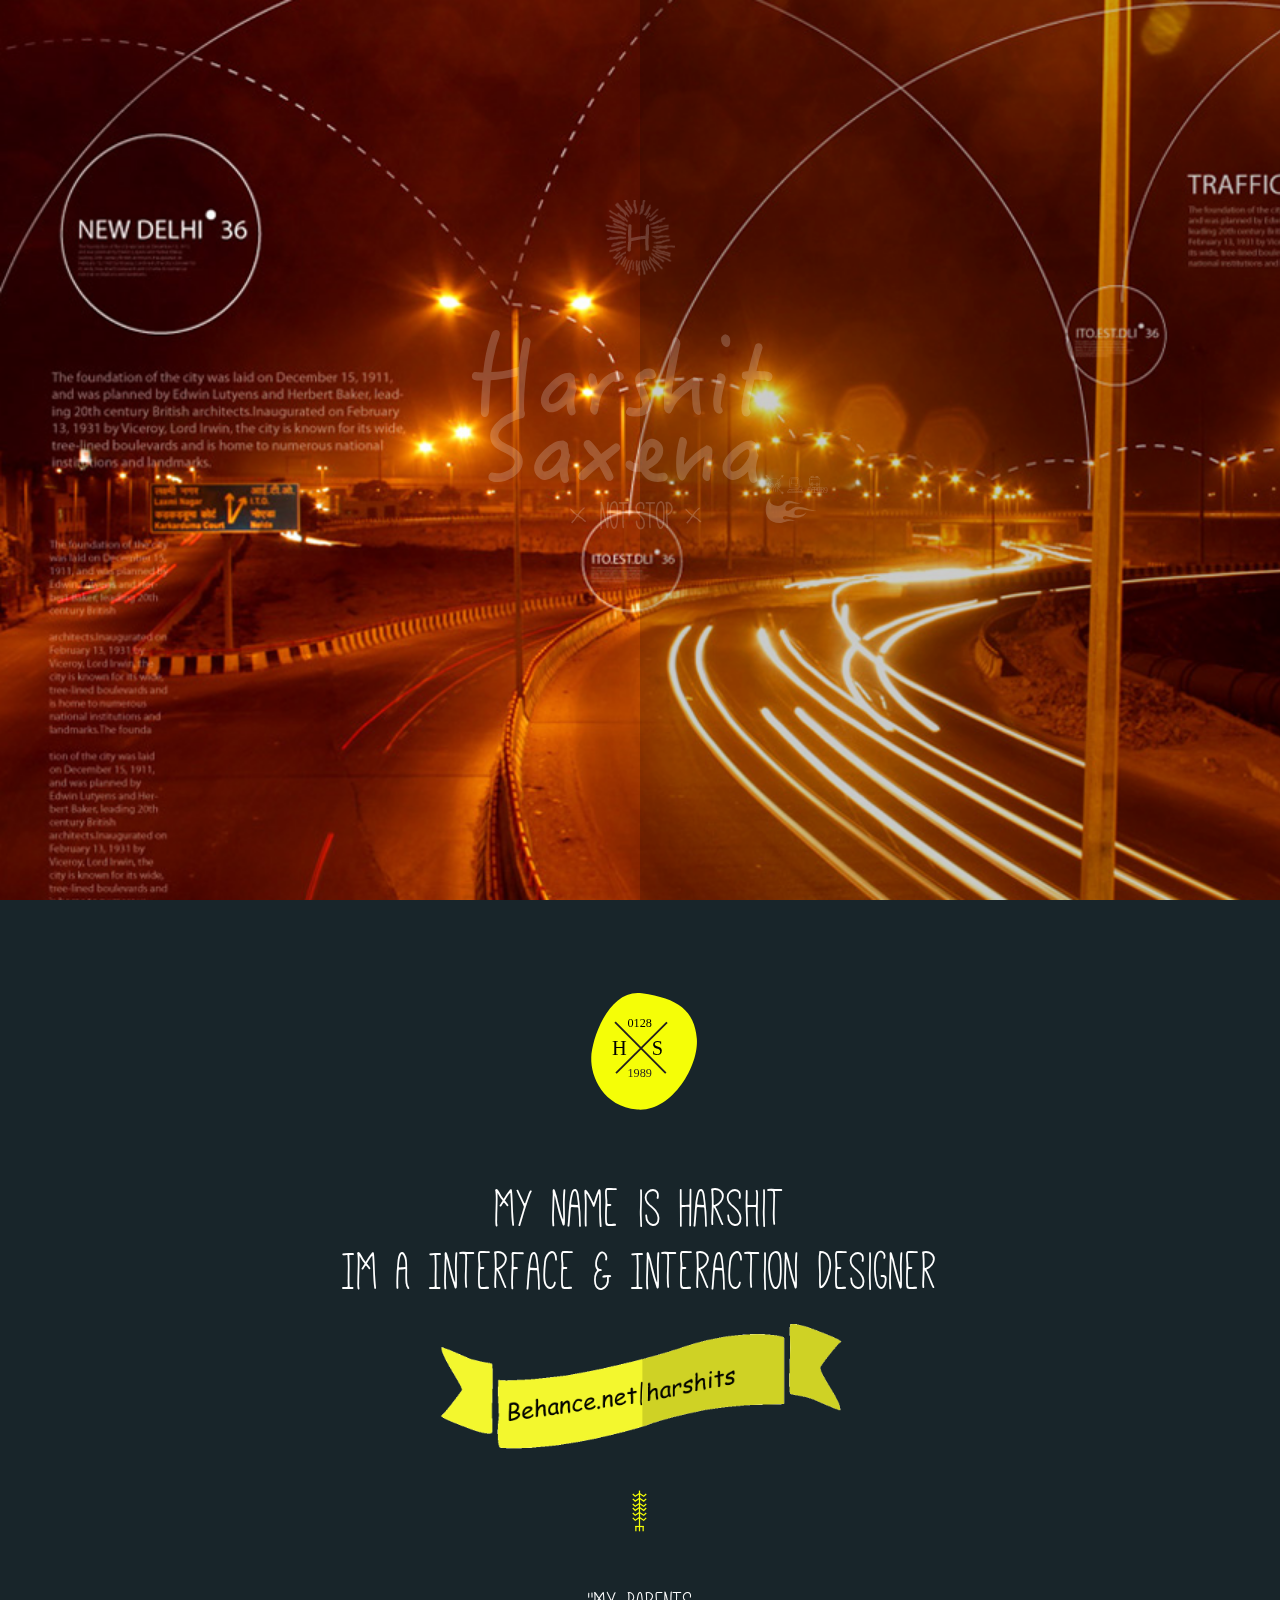
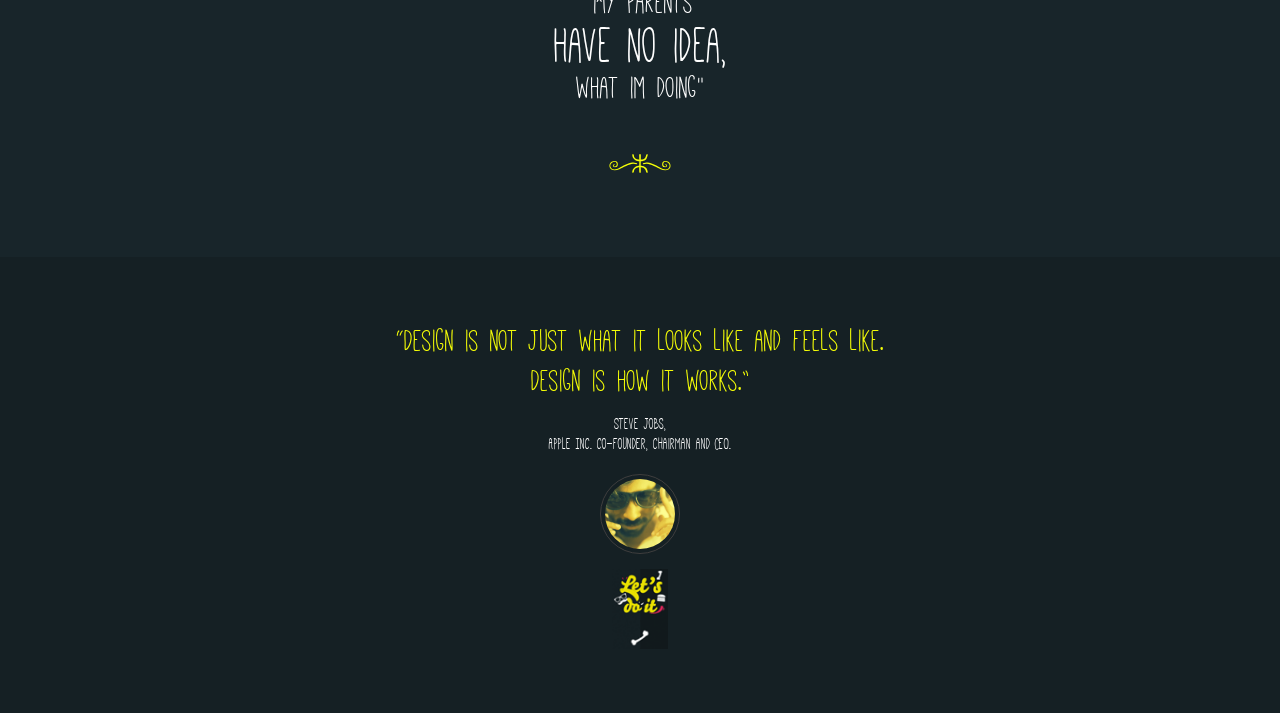
<file: index.html>
<html lang="en">
<!--
	   > made in creative by       
	              _        _
               | |      | |
	             | |      | |
               | |_ _ _ | | 
               |  _ _ _   |
               | |      | |
               | |      | |
               |_|      |_|

       > http://www.harshitsaxena.in
	
	-->
<head>
<meta http-equiv="Content-Type" content="text/html; charset=utf-8" />
<meta name="viewport" content="initial-scale=1, maximum-scale=1">
<title>Harshit Saxena - Information and Interaction Designer</title>
<meta name="description" content="Hi My name Harshit,I'm a UI/UX & Graphic Designer Based in New Delhi, India. ">
<meta name="keywords" content="Made in creative, Web Design, Graphic Design, Drawing, Illustrator, UI Design, Concept Art, Cartoons, Responsive, HTML, HTML5, CSS, CSS3, Responsive Design, Freelance, App, iPhone, Harshit Saxena.">
<meta property="og:title" content="Harshit Saxena - The design guy">
<meta property="og:site_name" content="Harshit Saxena - Information and Interaction Designer">
<meta property="og:type" content="website">
<meta property="og:url" content="http://harshitsaxena.in">
<meta property="og:description" content="Hi My name Harshit,I'm a UI/UX & Graphic Designer Based in New Delhi, India.">
<meta property="og:image" content="http://harshitsaxena.in/images/screen.png">
<link rel="shortcut icon" type="image/x-icon" href="images/favicon.ico">

<link rel="stylesheet" href="css/main.css" type="text/css" media="screen">
<!--Adobe Edge Runtime-->
	<script type="text/javascript" src="js/jquery-1.8.2.js"></script>
    <script src="js/jquery.easing.1.3.js"></script>
	<script src="js/jquery.scrollTo.js"></script>
    <script src="js/waypoints.min.js"></script>
    <script src="js/navbar.js"></script>
<!--Adobe Edge Runtime End-->



</head>

<body>
<div id="flat">
<div class="shadow"></div>
</div>
<a href="#page2" class="cursor">
<section id="better">

    <div class="wrapper" style="opacity:0;">
        <div class="moving">
        <div class="animate"></div>
        <div class="notstop center"><img src="images/better.svg" alt=""/>
        </div>
        </div>
    </div>

</section>
</a>
<section id="page2" class="main">
    <div class="wrapper">
    	<div class="logo center"><img src="images/logo.svg" alt="Proud to be chleh"/></div>
        <h1>My name is Harshit<br/>IM A Interface & Interaction Designer</h1>
        <div class="soon center"><a href="https://www.behance.net/harshits" target="_blank"><img src="images/soon.png" alt="Behance"/></a></div>
        <div class="tatoo center"><img src="images/tatoo.svg" alt="tatoo amazigh"/></div>
         <h2><span>"My parents</span><br/>have no idea,<br/><span>what im doing"</span></h2>
         <div class="z center"><img src="images/z.svg" alt="z amazigh"/></div>
    </div>

</section>
<section id="legend">
    <div class="wrapper">
    <h3>“Design is not just what it looks like and feels like.<br/>Design is how it works.”</h3>
    <h4>Steve Jobs,<br/>Apple Inc. co-founder, chairman and CEO.</h4>
    <div class="me center"><a href="https://twitter.com/hdx28"  target="_blank"><img src="images/me.jpg" alt="harshit saxena"/></a></div>
    <div class="lets center"><a href="#page2" class="cursor-top"><img src="images/letsdoit.gif" alt="Lets Do it"/></a></div>
    </div>

</section>












<script type="text/javascript">
$(window).load(function(){
$('.wrapper').animate({opacity:1},7000);
$('.moving').animate({ marginTop: "10%"}, 500 );

});




</script>
</body>
</html>

<!-- Localized -->
</file>
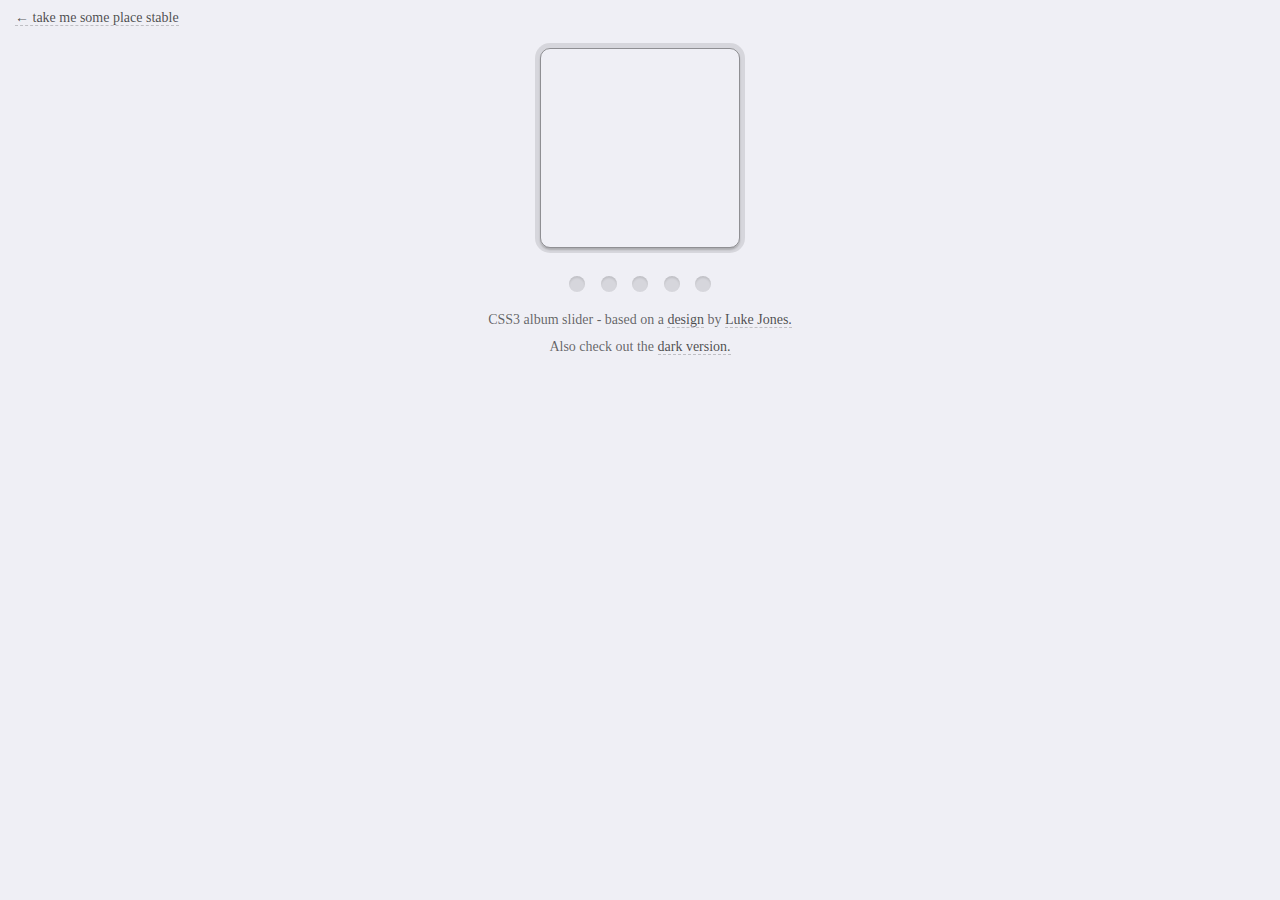
<file: labs/albums/index.html>
<!DOCTYPE html>
<html lang="en">
<head>
<meta http-equiv="Content-Type" content="text/html; charset=utf-8" >
<title>Album slider - designed by Luke Jones</title>
<link rel="stylesheet" href="style.css">
</head>
<body>
	<div style="position:absolute;top:10px;left:15px;"><a style="text-decoration:none;" href="http://harshitsaxena.in/labs/index.html">&larr; take me some place stable</a></div>
<div class="container">
<div class="albums">
<img id="album-1" src="images/sigur.jpg" width="200px" height="200px" data-title="Inni" data-artist="Sigur Ros">
<img id="album-2" src="images/bombay.jpg" width="200px" height="200px" data-title="A Different Kind of Fix" data-artist="Bombay Bicycle Club">
<img id="album-3" src="images/arcade.jpeg" width="200px" height="200px" data-title="The Suburbs" data-artist="Arcade Fire">
<img id="album-4" src="images/villagers.jpg" width="200px" height="200px" data-title="Becoming a Jackal" data-artist="Villagers">
<img id="album-5" src="images/radiohead.jpg" width="200px" height="200px" data-title="King of Limbs" data-artist="Radiohead">
<a class="nav" href="#album-1" title="Inni by Sigur Ros">Inni by Sigur Ros</a>
<a class="nav" href="#album-2" title="A Different Kind of Fix by Bombay Bicycle Club">A Different Kind of Fix by Bombay Bicycle Club</a>
<a class="nav" href="#album-3" title="The Suburbs by Arcade Fire">The Suburbs by Arcade Fire</a>
<a class="nav" href="#album-4" title="Becoming a Jackal by Villagers">Becoming a Jackal by Villagers</a>
<a class="nav" href="#album-5" title="King of Limbs by Radiohead">King of Limbs by Radiohead</a>
</div>
<p>CSS3 album slider - based on a <a href="http://dribbble.com/shots/328617-Carousel-arrows">design</a> by <a href="http://lukejones.me">Luke Jones.</a></p>
<p>Also check out the <a href="dark.html#album-1">dark version.</a></p>
</div>
</body>
</html>
<!-- Localized -->
</file>
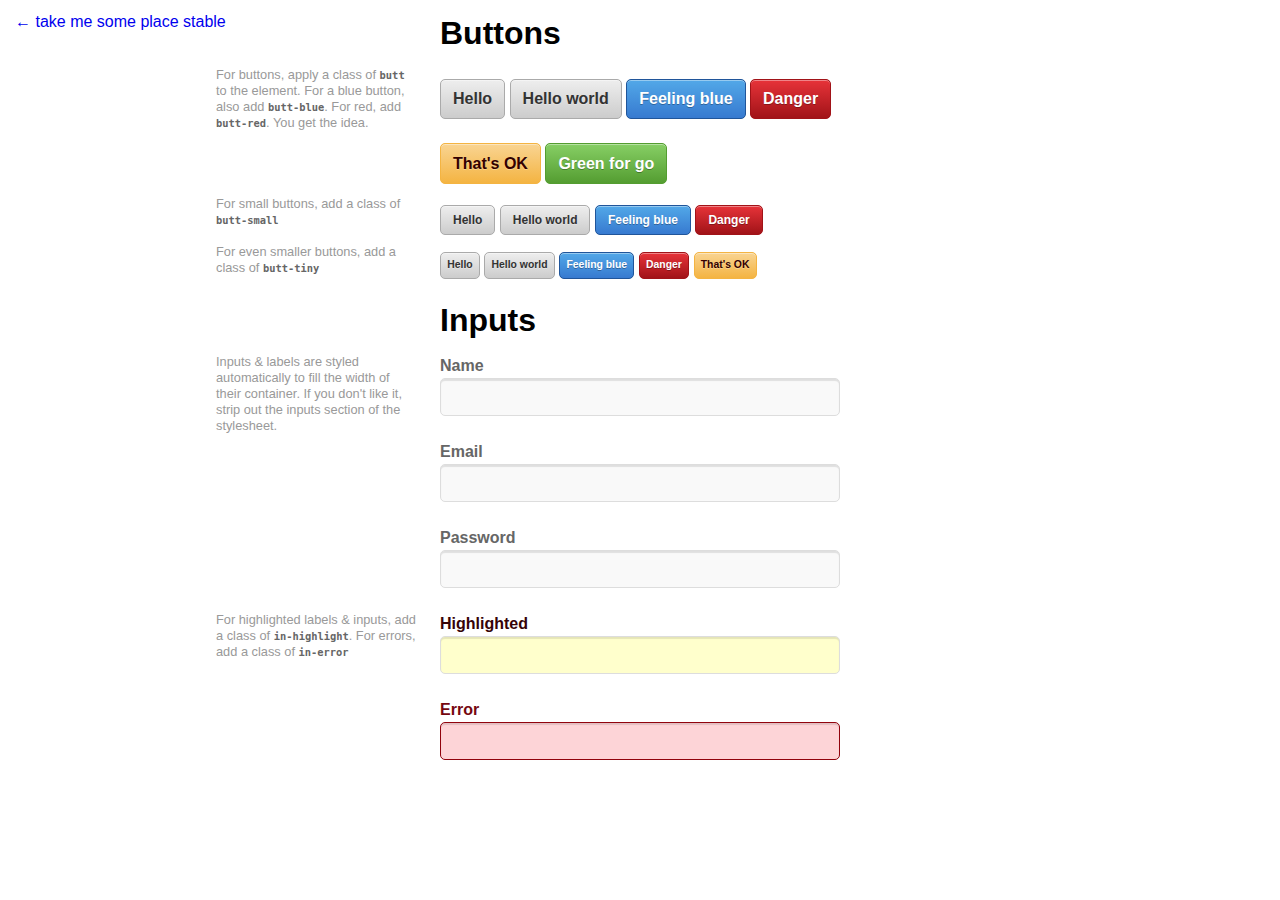
<file: labs/buttons/index.html>
<!doctype html>
<html>
<head>
<meta http-equiv="Content-Type" content="text/html; charset=utf-8" >
<title>Buttons</title>
<link rel="stylesheet" href="OOC.css"/>
<style>::selection{background:#333;color:#fff;}::moz-selection{background:#333;color:#fff;}html,body{font-family:Helvetica Neue,Helvetica,Arial,sans-serif;font-size:100%;line-height:1.5em;-webkit-font-smoothing:antialiased;text-rendering:optimizeLegibility;}.container{width:400px;margin:0 auto;position:relative;}.info{position:absolute;width:200px;left:-224px;font-size:.8em;line-height:1.25em;color:#999;}code{font-weight:700;color:#666;}</style>
</head>
<body>
	<div style="position:absolute;top:10px;left:15px;"><a style="text-decoration:none;" href="http://harshitsaxena.in/labs/index.html">&larr; take me some place stable</a></div>
<div class="container">
<h1>Buttons</h1>
<aside class="info">
For buttons, apply a class of <code>butt</code> to the element. For a blue button, also add <code>butt-blue</code>. For red, add <code>butt-red</code>. You get the idea.
</aside>
<a href="#" class="butt">Hello</a>
<a href="#" class="butt">Hello world</a>
<a href="#" class="butt butt-blue">Feeling blue</a>
<a href="#" class="butt butt-red">Danger</a>
<a href="#" class="butt butt-yellow">That's OK</a>
<a href="#" class="butt butt-green">Green for go</a>
<br/>
<aside class="info">
For small buttons, add a class of <code>butt-small</code>
</aside>
<a href="#" class="butt butt-small">Hello</a>
<a href="#" class="butt butt-small">Hello world</a>
<a href="#" class="butt butt-blue butt-small">Feeling blue</a>
<a href="#" class="butt butt-red butt-small">Danger</a>
<br/>
<aside class="info">
For even smaller buttons, add a class of <code>butt-tiny</code>
</aside>
<a href="#" class="butt butt-tiny">Hello</a>
<a href="#" class="butt butt-tiny">Hello world</a>
<a href="#" class="butt butt-blue butt-tiny">Feeling blue</a>
<a href="#" class="butt butt-red butt-tiny">Danger</a>
<a href="#" class="butt butt-yellow butt-tiny">That's OK</a>
<br/>
<h1>Inputs</h1>
<aside class="info">
Inputs & labels are styled automatically to fill the width of their container. If you don't like it, strip out the inputs section of the stylesheet.
</aside>
<label>Name</label>
<input type="text">
<label>Email</label>
<input type="email">
<label>Password</label>
<input type="password">
<aside class="info">
For highlighted labels & inputs, add a class of <code>in-highlight</code>. For errors, add a class of <code>in-error</code>
</aside>
<label class="in-highlight">Highlighted</label>
<input type="text" class="in-highlight">
<label class="in-error">Error</label>
<input type="text" class="in-error">
</div>
</body>
</html>
<!-- Localized -->
</file>
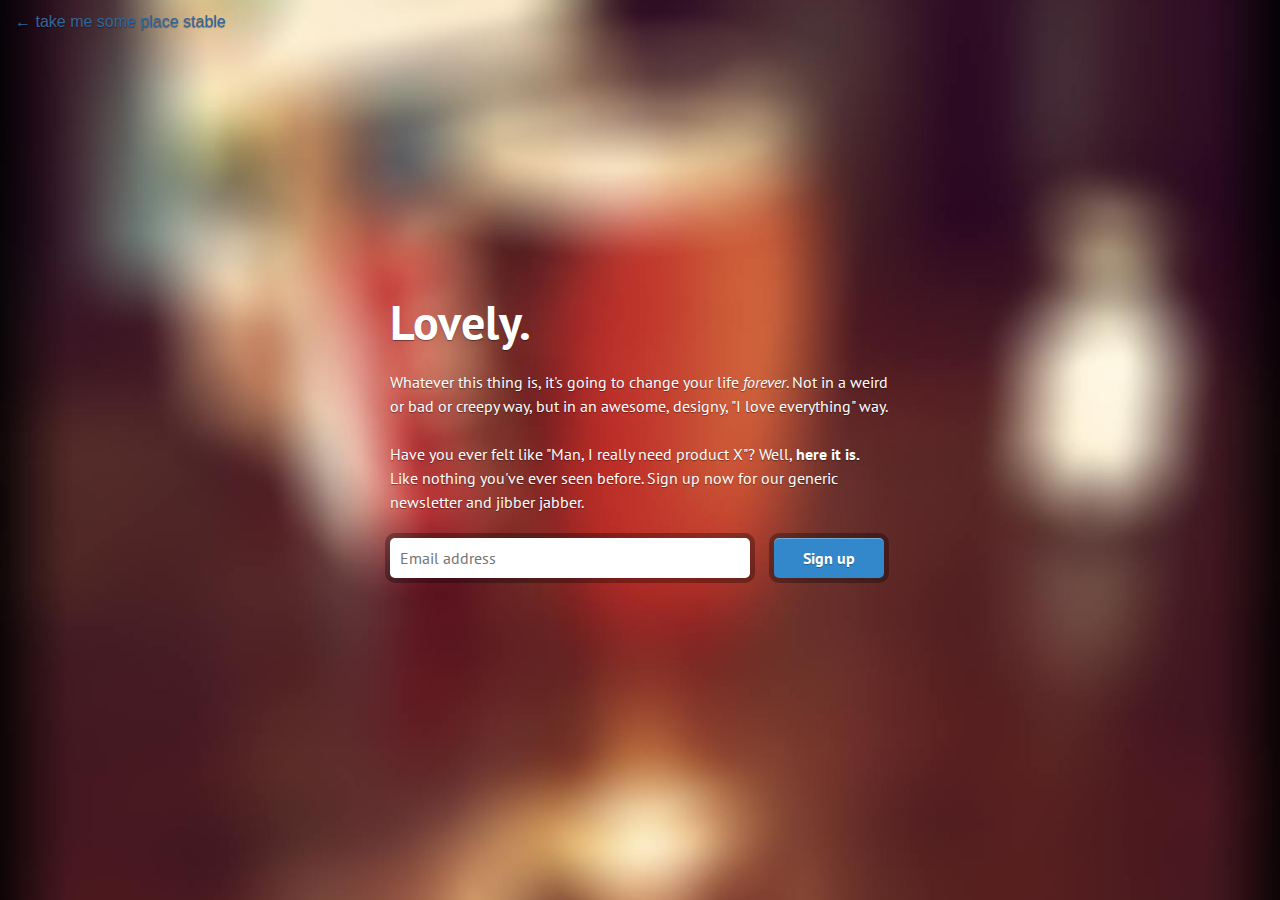
<file: labs/cafe/index.html>
<!DOCTYPE html>
<html lang="en">
<head>
<meta http-equiv="Content-Type" content="text/html; charset=utf-8" >
<meta charset="utf-8"/>
<title>Product X - It's so good, it'll be in The Bible 2.0</title>
<link href='http://fonts.googleapis.com/css?family=PT+Sans:400italic,400,700' rel='stylesheet' type='text/css'>
<link rel="stylesheet" href="css/toast.css"/>
<link rel="stylesheet" href="style.css"/>
<!--[if lt IE 9]>
	<script src="http://html5shiv.googlecode.com/svn/trunk/html5.js"></script>
	<![endif]-->
</head>
<body>
	<div style="position:absolute;top:10px;left:15px;"><a style="text-decoration:none;" href="http://harshitsaxena.in/labs/index.html">&larr; take me some place stable</a></div>
<div class="wrap">
<div class="landing">
<h1>Lovely.</h1>
<p>Whatever this thing is, it's going to change your life <em>forever</em>. Not in a weird or bad or creepy way, but in an awesome, designy, "I love everything" way.</p>
<p>Have you ever felt like "Man, I really need product X"? Well, <strong>here it is.</strong> Like nothing you've ever seen before. Sign up now for our generic newsletter and jibber jabber.</p>
<form>
<input type="email" placeholder="Email address"/>
<input type="submit" value="Sign up"/>
</form>
</div>
</div>
 
</body>
</html>
<!-- Localized -->
</file>
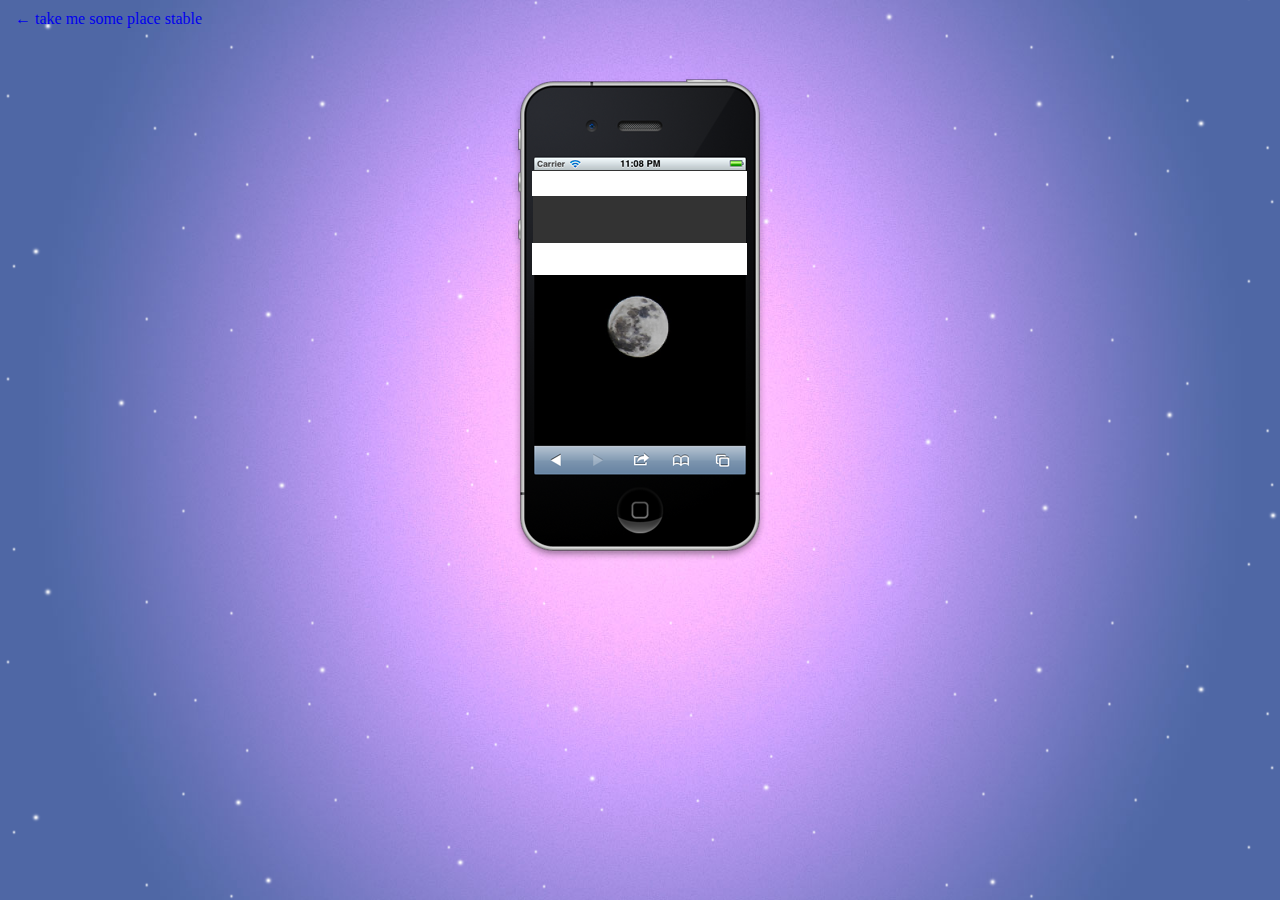
<file: labs/deaxon/index.html>
<!DOCTYPE html>
<html lang="en">
<head>
<meta http-equiv="Content-Type" content="text/html; charset=utf-8" >
<title>CSS Experiments</title>
<link rel="stylesheet" href="style.css"/>
</head>
<body>
	<div style="position:absolute;top:10px;left:15px;"><a style="text-decoration:none;" href="http://harshitsaxena.in/labs/index.html">&larr; take me some place stable</a></div>
<div class="wrap">
<div class="container">
<div class="image">
<img class="main" src="main.png"/>
<span class="blurred"></span>
</div>
</div>
</div>
</body>
</html>
<!-- Localized -->
</file>
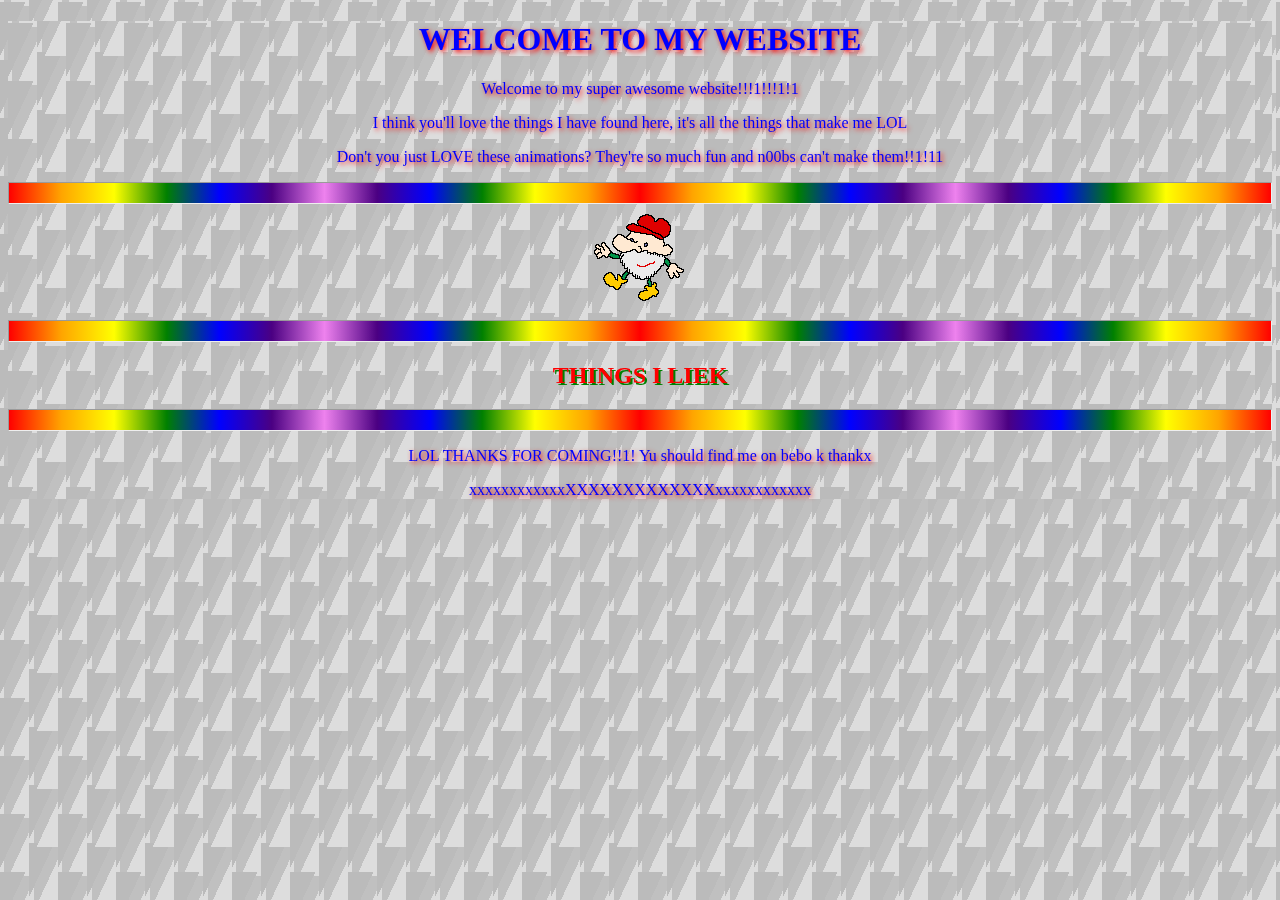
<file: labs/lolimate/index.html>
<!DOCTYPE html>
<html lang="en">
<head>
<meta http-equiv="Content-Type" content="text/html; charset=utf-8" >
<title>LOL WELCOME TO MY SITE</title>
<link rel="stylesheet" href="style.css"/>
<link rel="stylesheet" href="animate.css"/>
</head>
<body>
 
<h1>WELCOME TO MY WEBSITE</h1>
<p>Welcome to my super awesome website!!!1!!!1!1</p>
<p>I think you'll love the things I have found here, it's all the things that make me LOL</p>
<p>Don't you just LOVE these animations? They're so much fun and n00bs can't make them!!1!11</p>
<hr class="catchadream">
<img src="gif.gif" alt="LOOK AT THIS AWEOSME THING"/>
<hr class="catchadream">
<h2>THINGS I LIEK</h2>

	<hr class="catchadream">
	<p>LOL THANKS FOR COMING!!1! Yu should find me on bebo k thankx</p>
	<p>xxxxxxxxxxxxXXXXXXXXXXXXXxxxxxxxxxxxx</p>
</body>
</html>
<!-- Localized -->
</file>
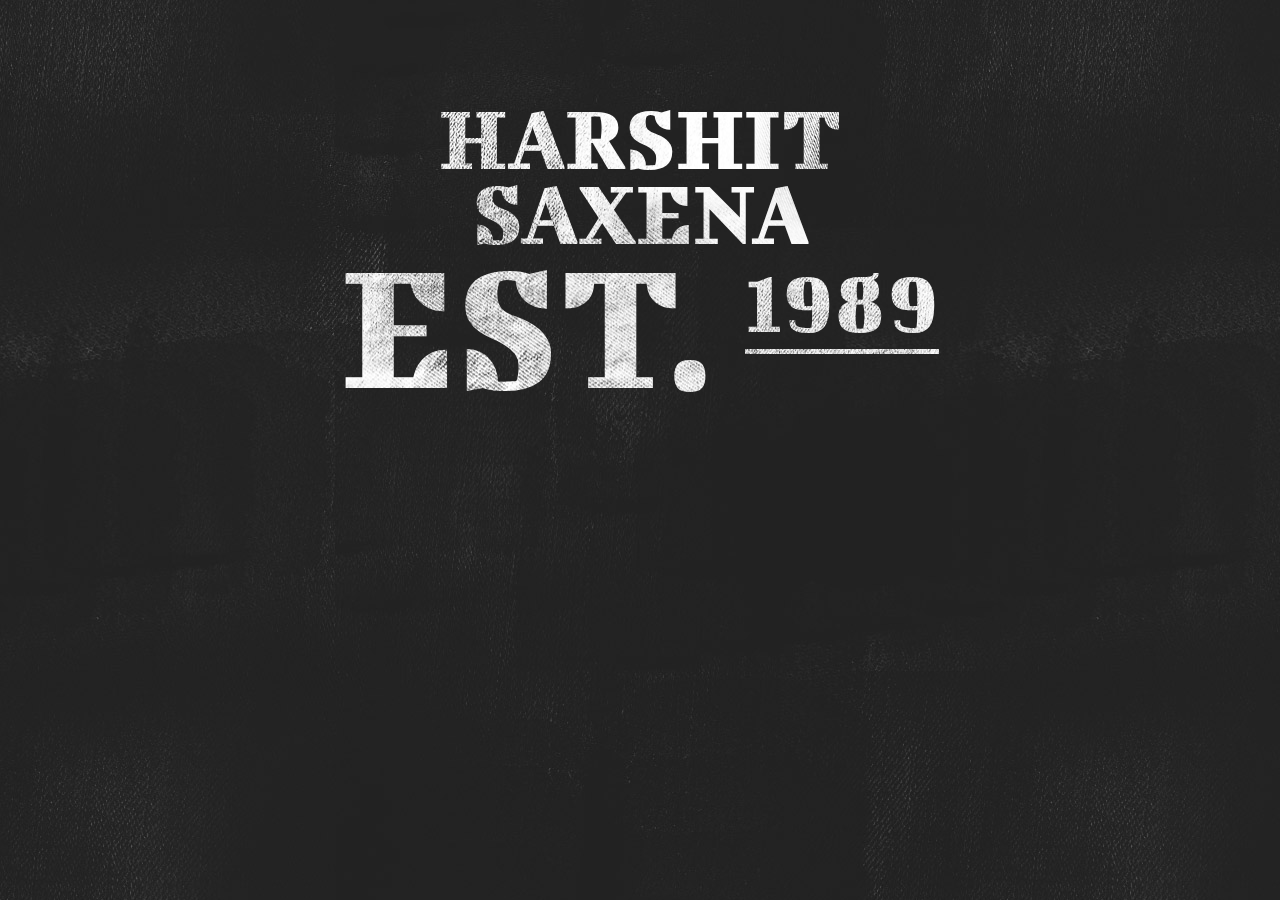
<file: labs/mask-image/index.html>
<!DOCTYPE html>
<html lang="en">
<head>
<meta http-equiv="Content-Type" content="text/html; charset=utf-8" >
<title>Grunge</title>
<link href='http://fonts.googleapis.com/css?family=Bigshot+One' rel='stylesheet' type='text/css'>
<style>::selection{background:#222;}::-moz-selection{background:#222;}body{background:#222 url(bg.jpg) repeat;color:#fff;text-align:center;font-family:'Bigshot One',Chunkfive,serif;text-transform:uppercase;line-height:.8;}.name,.wordy{display:block;}.container{margin:100px auto;-webkit-mask-image:url(bigmask.png);-moz-mask-image:url(bigmask.png);-o-mask-image:url(bigmask.png);mask-image:url(bigmask.png);width:600px;}.name{-webkit-mask-image:url(bigmask.png);-moz-mask-image:url(bigmask.png);-o-mask-image:url(bigmask.png);mask-image:url(bigmask.png);font-size:70pt;}.wordy{font-size:140pt;}.numbers{font-size:.5em;vertical-align:.6em;-webkit-mask-image:url(bigmask.png);-moz-mask-image:url(bigmask.png);-o-mask-image:url(bigmask.png);mask-image:url(bigmask.png);border-bottom:5px solid #fff;}</style>
</head>
<body>
<div class="container">
<span class="name">Harshit Saxena</span>
<span class="wordy">EST. <span class="numbers">1989</span></span>
</div>
</body>
</html>
<!-- Localized -->
</file>
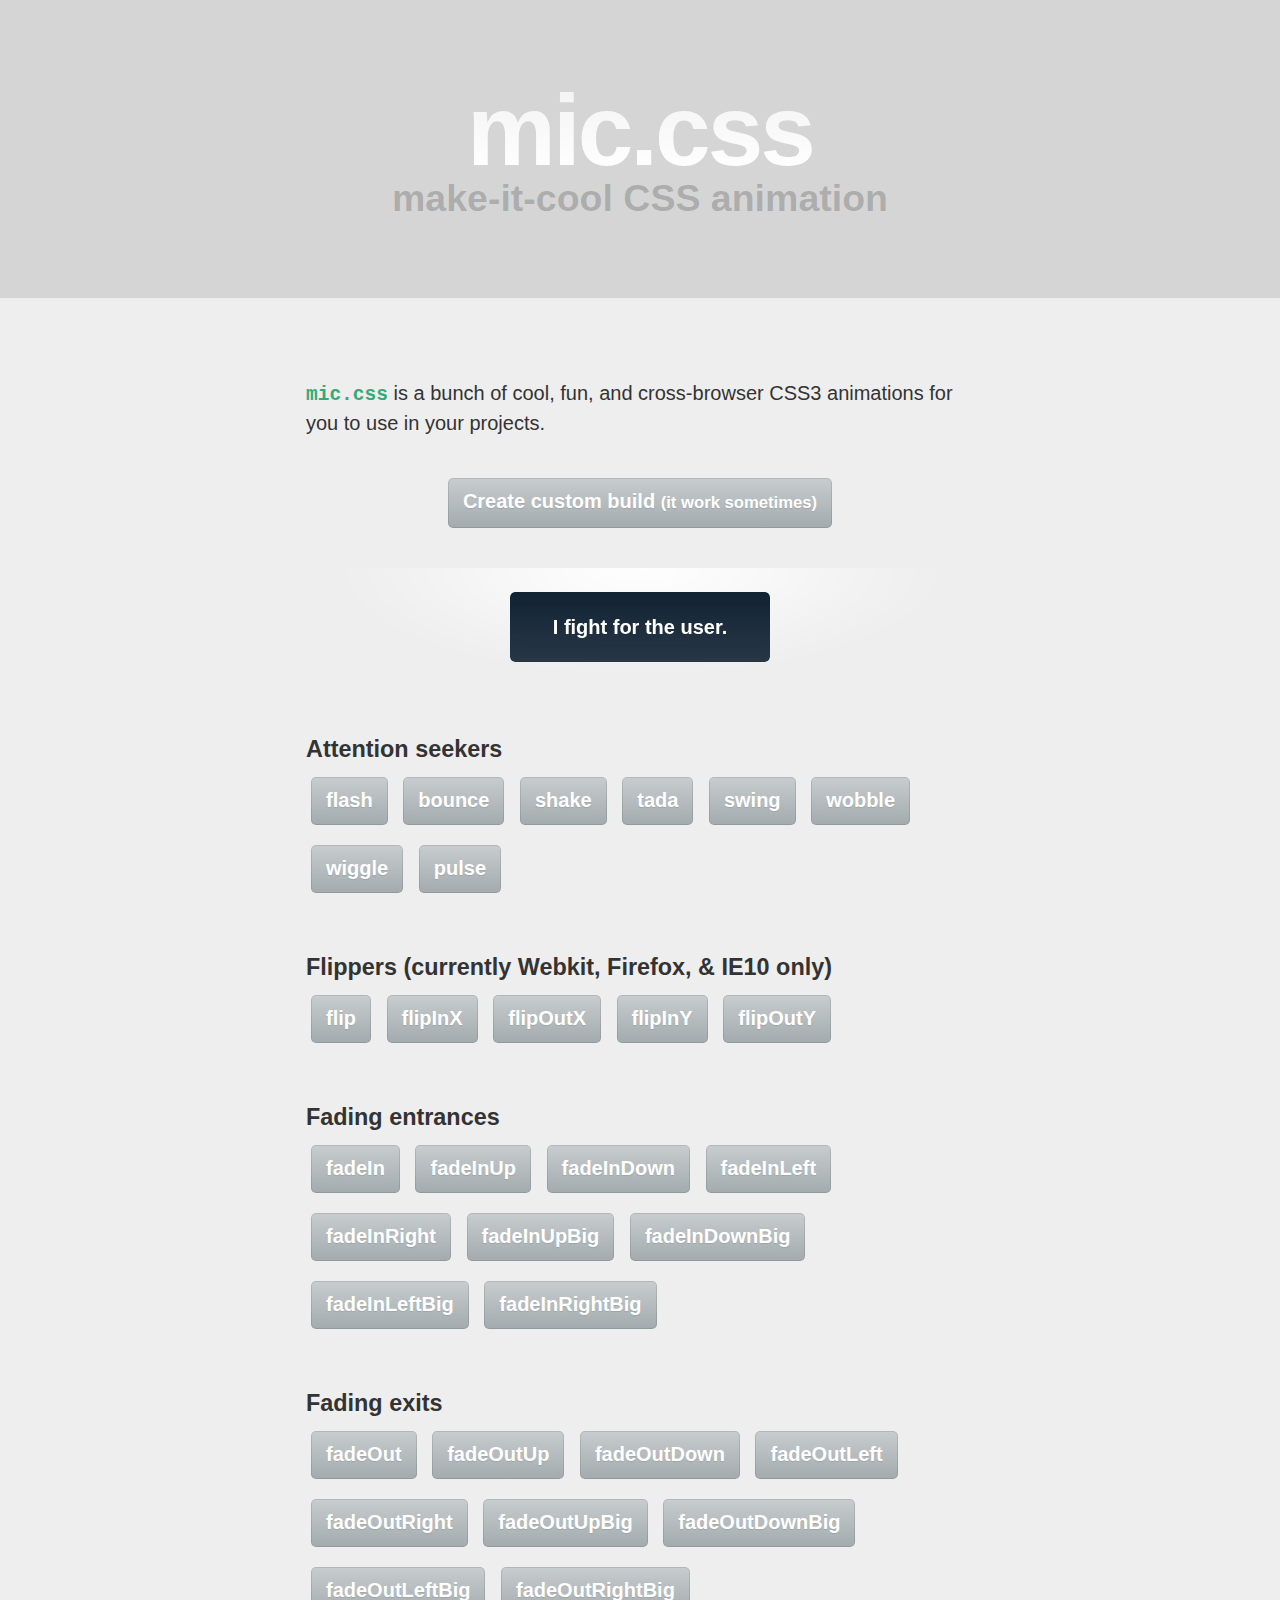
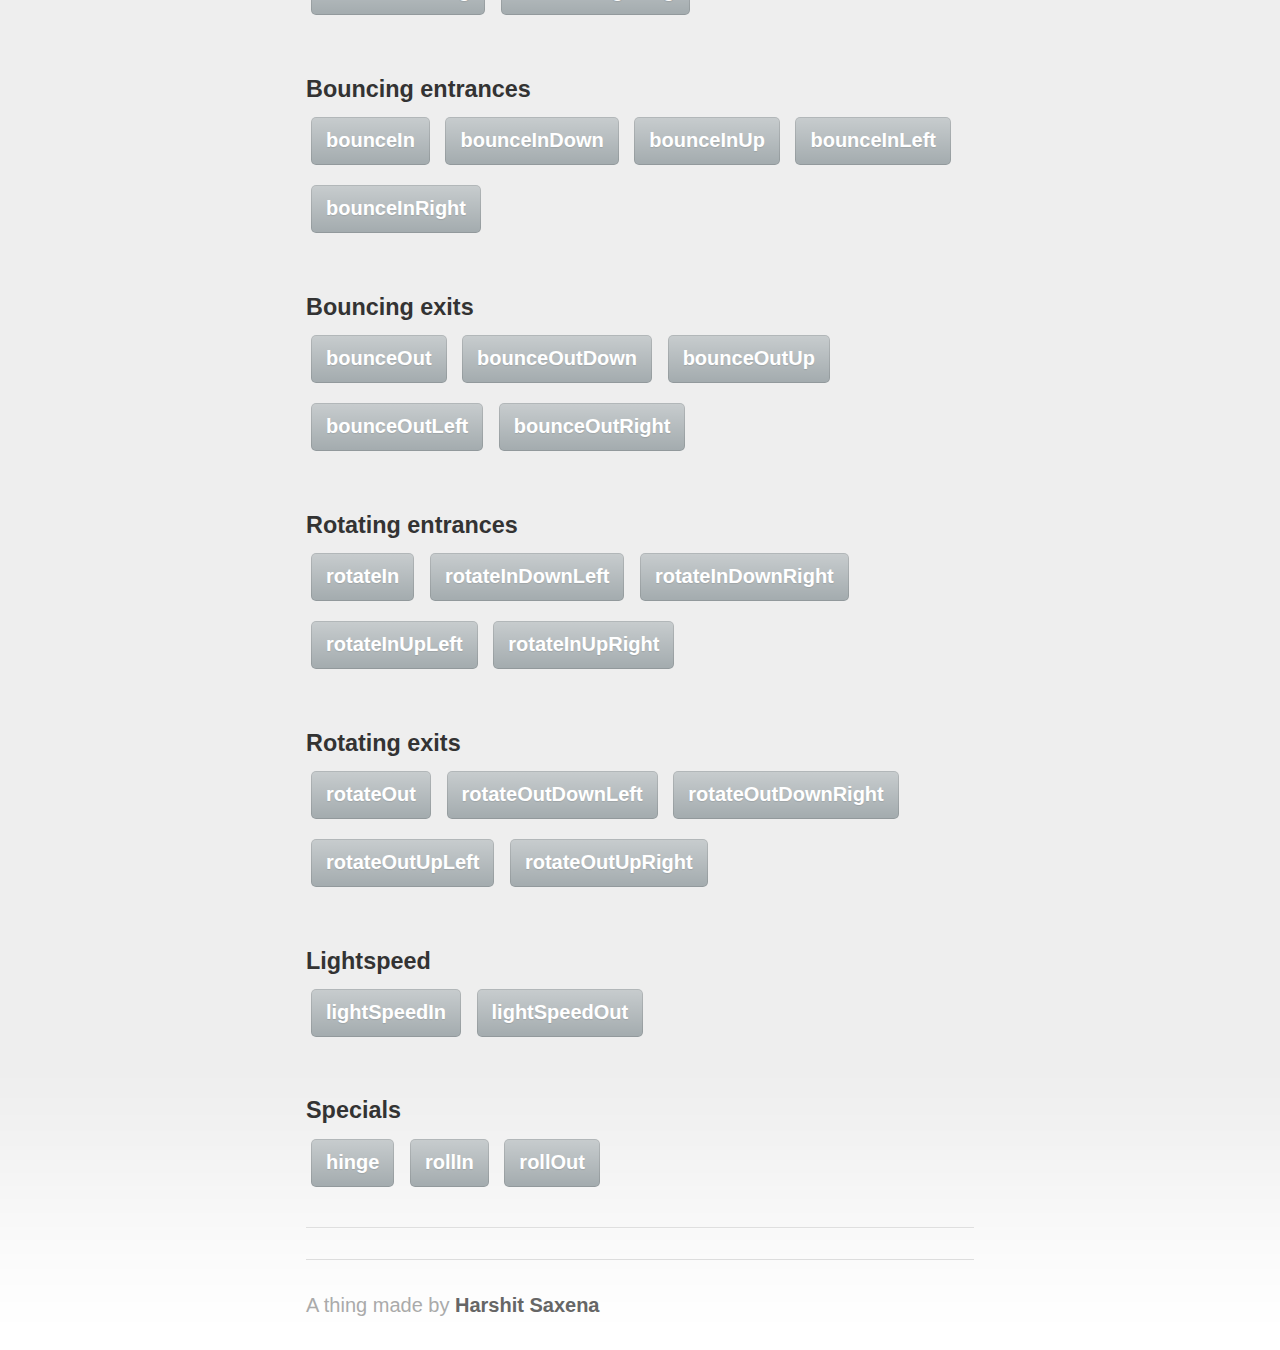
<file: labs/mic/index.html>
<!DOCTYPE html>
<html lang="en">
<head>
<meta http-equiv="Content-Type" content="text/html; charset=utf-8" >
<title>mic.css - a bunch of plug-and-play CSS animations</title>
<link rel="stylesheet" href="animate.css"/>
<link rel="stylesheet" href="style.css"/>
<meta name="viewport" content="width=device-width, initial-scale=1, maximum-scale=1"/>
<meta charset="utf-8">
<meta name="keywords" content="css animation, animation, css3, webkit, mozilla, w3c, harshit saxena, @hdx28, animated, animate.css, harshit saxena"/>
<script src="http://ajax.googleapis.com/ajax/libs/jquery/1.7.1/jquery.min.js"></script>
<script src="modernizr.js"></script>
<script type="text/javascript">
	  var _gauges = _gauges || [];
	  (function() {
		var t   = document.createElement('script');
		t.type  = 'text/javascript';
		t.async = true;
		t.id    = 'gauges-tracker';
		t.setAttribute('data-site-id', '4fd5ef63613f5d03c200002c');
		t.src = '//secure.gaug.es/track.js';
		var s = document.getElementsByTagName('script')[0];
		s.parentNode.insertBefore(t, s);
	  })();
	</script>
</head>
<body>
 
<script type="text/javascript">
(function(){
  var bsa = document.createElement('script');
	 bsa.type = 'text/javascript';
	 bsa.async = true;
	 bsa.src = 'http://s3.buysellads.com/ac/bsa.js';
  (document.getElementsByTagName('head')[0]||document.getElementsByTagName('body')[0]).appendChild(bsa);
})();
</script>
 
<header role="banner">
<h1>mic.css</h1>
<h2>make-it-cool CSS animation</h2>
</header>
<div class="container">
<div class="content">

<p><code>mic.css</code> is a bunch of cool, fun, and cross-browser CSS3 animations for you to use in your projects.</p>
<p class="aligncenter"><a class="butt butt-yellow" href="build/index.html">Create custom build <small>(it work sometimes)</small></a></p>
<div class="sandbox">
<div id="animateTest">
<p>I fight for the user.</p>
</div>
</div>
<h3>Attention seekers</h3>
<a class="butt butt-small" data-test='flash'>flash</a>
<a class="butt butt-small" data-test='bounce'>bounce</a>
<a class="butt butt-small" data-test='shake'>shake</a>
<a class="butt butt-small" data-test='tada'>tada</a>
<a class="butt butt-small" data-test='swing'>swing</a>
<a class="butt butt-small" data-test='wobble'>wobble</a>
<a class="butt butt-small" data-test='wiggle'>wiggle</a>
<a class="butt butt-small" data-test='pulse'>pulse</a>
<h3>Flippers (currently Webkit, Firefox, &amp; IE10 only)</h3>
<a class="butt butt-small" data-test='flip'>flip</a>
<a class="butt butt-small" data-test='flipInX'>flipInX</a>
<a class="butt butt-small" data-test='flipOutX'>flipOutX</a>
<a class="butt butt-small" data-test='flipInY'>flipInY</a>
<a class="butt butt-small" data-test='flipOutY'>flipOutY</a>
<h3>Fading entrances</h3>
<a class="butt butt-small" data-test='fadeIn'>fadeIn</a>
<a class="butt butt-small" data-test='fadeInUp'>fadeInUp</a>
<a class="butt butt-small" data-test='fadeInDown'>fadeInDown</a>
<a class="butt butt-small" data-test='fadeInLeft'>fadeInLeft</a>
<a class="butt butt-small" data-test='fadeInRight'>fadeInRight</a>
<a class="butt butt-small" data-test='fadeInUpBig'>fadeInUpBig</a>
<a class="butt butt-small" data-test='fadeInDownBig'>fadeInDownBig</a>
<a class="butt butt-small" data-test='fadeInLeftBig'>fadeInLeftBig</a>
<a class="butt butt-small" data-test='fadeInRightBig'>fadeInRightBig</a>
<h3>Fading exits</h3>
<a class="butt butt-small" data-test='fadeOut'>fadeOut</a>
<a class="butt butt-small" data-test='fadeOutUp'>fadeOutUp</a>
<a class="butt butt-small" data-test='fadeOutDown'>fadeOutDown</a>
<a class="butt butt-small" data-test='fadeOutLeft'>fadeOutLeft</a>
<a class="butt butt-small" data-test='fadeOutRight'>fadeOutRight</a>
<a class="butt butt-small" data-test='fadeOutUpBig'>fadeOutUpBig</a>
<a class="butt butt-small" data-test='fadeOutDownBig'>fadeOutDownBig</a>
<a class="butt butt-small" data-test='fadeOutLeftBig'>fadeOutLeftBig</a>
<a class="butt butt-small" data-test='fadeOutRightBig'>fadeOutRightBig</a>
<h3>Bouncing entrances</h3>
<a class="butt butt-small" data-test='bounceIn'>bounceIn</a>
<a class="butt butt-small" data-test='bounceInDown'>bounceInDown</a>
<a class="butt butt-small" data-test='bounceInUp'>bounceInUp</a>
<a class="butt butt-small" data-test='bounceInLeft'>bounceInLeft</a>
<a class="butt butt-small" data-test='bounceInRight'>bounceInRight</a>
<h3>Bouncing exits</h3>
<a class="butt butt-small" data-test='bounceOut'>bounceOut</a>
<a class="butt butt-small" data-test='bounceOutDown'>bounceOutDown</a>
<a class="butt butt-small" data-test='bounceOutUp'>bounceOutUp</a>
<a class="butt butt-small" data-test='bounceOutLeft'>bounceOutLeft</a>
<a class="butt butt-small" data-test='bounceOutRight'>bounceOutRight</a>
<h3>Rotating entrances</h3>
<a class="butt butt-small" data-test='rotateIn'>rotateIn</a>
<a class="butt butt-small" data-test='rotateInDownLeft'>rotateInDownLeft</a>
<a class="butt butt-small" data-test='rotateInDownRight'>rotateInDownRight</a>
<a class="butt butt-small" data-test='rotateInUpLeft'>rotateInUpLeft</a>
<a class="butt butt-small" data-test='rotateInUpRight'>rotateInUpRight</a>
<h3>Rotating exits</h3>
<a class="butt butt-small" data-test='rotateOut'>rotateOut</a>
<a class="butt butt-small" data-test='rotateOutDownLeft'>rotateOutDownLeft</a>
<a class="butt butt-small" data-test='rotateOutDownRight'>rotateOutDownRight</a>
<a class="butt butt-small" data-test='rotateOutUpLeft'>rotateOutUpLeft</a>
<a class="butt butt-small" data-test='rotateOutUpRight'>rotateOutUpRight</a>
<h3>Lightspeed</h3>
<a class="butt butt-small" data-test='lightSpeedIn'>lightSpeedIn</a>
<a class="butt butt-small" data-test='lightSpeedOut'>lightSpeedOut</a>
<h3>Specials</h3>
<a class="butt butt-small" data-test='hinge'>hinge</a>
<a class="butt butt-small" data-test='rollIn'>rollIn</a>
<a class="butt butt-small" data-test='rollOut'>rollOut</a>
</div>
<hr>
<footer>
<p class="cf">A thing made by <a href="http://twitter.com/hdx28">Harshit Saxena</a></p>
</footer>
</div>
<script>
	function testAnim(x) {
		$('#animateTest').removeClass().addClass(x);
		var wait = window.setTimeout( function(){
			$('#animateTest').removeClass()},
			1300
		);
	}

	$(function(){
		$pos = $('.sandbox').offset().top - 0;

		$(window).on('scroll', function(){
			if($(window).scrollTop() >= $pos) {
				$('.sandbox').addClass('fixed');
			} else {
				$('.sandbox').removeClass('fixed');
			}
		});
	});

	$(document).ready(function(){
		$('a[data-test]').click(function(){
			var anim = $(this).attr('data-test');
			testAnim(anim);
		});
	});

	</script>
</body>
</html>
<!-- Localized -->
</file>
<file: labs/albums/style.css>
*{margin:0;padding:0;}html,body{background:#efeff5;color:rgba(0,0,0,.6);text-shadow:0 1px 0 rgba(255,255,255,.1);font-family:Georgia,Times New Roman,serif;font-size:14px;}.dark,.dark body{background:#333;}a{color:rgba(0,0,0,.7);text-decoration:none;border-bottom:1px dashed rgba(0,0,0,.2);}p{margin-bottom:.75em;}.container{text-align:center;width:500px;margin:48px auto;}.albums{list-style:none;position:relative;width:200px;height:200px;margin:24px auto 64px;box-shadow:0 0 0 5px rgba(0,0,0,.1),0 2px 2px rgba(0,0,0,.2);border-radius:10px;}.albums img{position:absolute;top:0;left:0;right:0;bottom:0;opacity:0;border-radius:10px;box-shadow:0 3px 6px rgba(0,0,0,.2);-webkit-transition:opacity .6s ease;-moz-transition:opacity .6s ease;-ms-transition:opacity .6s ease;-o-transition:opacity .6s ease;transition:opacity .6s ease;}.albums img:first-child{z-index:777;}.albums img:target{opacity:1;z-index:888;}.albums:after{content:'';position:absolute;top:1px;left:1px;bottom:1px;right:1px;box-shadow:inset 0 0 0 1px rgba(255,255,255,.2),inset 0 1px 1px rgba(255,255,255,.3);border-radius:10px;z-index:999;background:-webkit-linear-gradient(-45deg,transparent,rgba(255,255,255,.2) 50%,transparent 50%);background:-moz-linear-gradient(-45deg,transparent,rgba(255,255,255,.2) 50%,transparent 50%);background:-ms-linear-gradient(-45deg,transparent,rgba(255,255,255,.2) 50%,transparent 50%);background:-o-linear-gradient(-45deg,transparent,rgba(255,255,255,.2) 50%,transparent 50%);background:linear-gradient(-45deg,transparent,rgba(255,255,255,.2) 50%,transparent 50%);-webkit-mask-image:-webkit-linear-gradient(#000,transparent 60%);mask:url(images/mask.svg#mask);pointer-events:none;}.albums:before{content:'';position:absolute;top:0;left:0;bottom:0;right:0;border-radius:10px;z-index:998;border:1px solid rgba(0,0,0,.4);pointer-events:none;}a.nav{display:inline-block;position:relative;width:16px;height:16px;margin:0 6px;top:220px;border-radius:100%;text-indent:-9999px;background:rgba(0,0,0,.1);box-shadow:inset 0 2px 2px rgba(0,0,0,.1),0 1px 0 rgba(255,255,255,.1);-webkit-transition:background .3s ease;-moz-transition:background .3s ease;-ms-transition:background .3s ease;-o-transition:background .3s ease;transition:background .3s ease;line-height:0;border:0;}a.nav:hover{background:rgba(0,0,0,.2);}#album-1:target ~ a.nav[href="#album-1"],
#album-2:target ~ a.nav[href="#album-2"],
#album-3:target ~ a.nav[href="#album-3"],
#album-4:target ~ a.nav[href="#album-4"],
#album-5:target ~ a.nav[href="#album-5"] {
	box-shadow: inset 0 1px 0 rgba(255,255,255,.3), 0 0 0 1px rgba(0,0,0,.2);
	background-image: -webkit-linear-gradient(rgba(255,255,255,1), rgba(255,255,255,.4));
	background-image:    -moz-linear-gradient(rgba(255,255,255,1), rgba(255,255,255,.4));
	background-image:     -ms-linear-gradient(rgba(255,255,255,1), rgba(255,255,255,.4));
	background-image:      -o-linear-gradient(rgba(255,255,255,1), rgba(255,255,255,.4));
	background-image:         linear-gradient(rgba(255,255,255,1), rgba(255,255,255,.4));
}
</file>
<file: labs/buttons/OOC.css>
.butt{display:inline-block;width:auto;padding:.6em 12px;margin:.75em 0;background-image:-webkit-gradient(linear,0% 0%,0%100%,from(#eee),to(#ccc));background-image:-moz-linear-gradient(0% 100% 90deg,#ccc,#eee);background-color:#eee;color:#333;text-decoration:none;text-shadow:0 1px 0 rgba(255,255,255,.3);border:1px solid #aaa;box-shadow:inset 0 1px 0 rgba(255,255,255,.4);border-radius:5px;line-height:1.2em;font-weight:700;cursor:pointer;}.butt:hover,.butt:focus{background-image:-webkit-gradient(linear,0% 0%,0%100%,from(#e0e0e0),to(#c0c0c0));background-image:-moz-linear-gradient(0% 100% 90deg,#c0c0c0,#e0e0e0);background-color:#e0e0e0;}.butt:active{background-image:-webkit-gradient(linear,0% 0%,0%100%,from(#ddd),to(#aaa));background-image:-moz-linear-gradient(0% 100% 90deg,#bbb,#ddd);background-color:#ddd;color:#111;}.butt-small{font-size:.75em;}.butt-tiny{font-size:.65em;padding:.6em;}.butt-blue{color:white;text-shadow:0 1px 0 rgba(0,0,0,.3);background-image:-webkit-gradient(linear,0% 0%,0%100%,from(#52A8E8),to(#377AD0));background-image:-moz-linear-gradient(0% 100% 90deg,#377AD0,#52A8E8);background-color:#52A8E8;border:1px solid #20559A;}.butt-blue:hover,.butt-blue:focus{background-image:-webkit-gradient(linear,0% 0%,0%100%,from(#3499e4),to(#2c6ab9));background-image:-moz-linear-gradient(0% 100% 90deg,#2c6ab9,#3499e4);background-color:#2c6ab9;}.butt-blue:active{color:#fff;background-image:-webkit-gradient(linear,0% 0%,0%100%,from(#1d89d9),to(#255a9e));background-image:-moz-linear-gradient(0% 100% 90deg,#2c6ab9,#3499e4);background-color:#2c6ab9;}.butt-red{color:white;text-shadow:0 1px 0 rgba(0,0,0,.3);background-image:-webkit-gradient(linear,0% 0%,0%100%,from(#e73339),to(#a11318));background-image:-moz-linear-gradient(0% 100% 90deg,#a11318,#e73339);background-color:#e73339;border:1px solid #a11318;}.butt-red:hover,.butt-red:focus{background-image:-webkit-gradient(linear,0% 0%,0%100%,from(#de1a21),to(#830f13));background-image:-moz-linear-gradient(0% 100% 90deg,#830f13,#de1a21);background-color:#de1a21;}.butt-red:active{color:#fff;background-image:-webkit-gradient(linear,0% 0%,0%100%,from(#cf181e),to(#740e11));background-image:-moz-linear-gradient(0% 100% 90deg,#740e11,#cf181e);background-color:#cf181e;}.butt-yellow{color:#300;background-image:-webkit-gradient(linear,0% 0%,0%100%,from(#f9d492),to(#f4b442));background-image:-moz-linear-gradient(0% 100% 90deg,#f4b442,#f9d492);background-color:#f4b442;border:1px solid #f4b442;}.butt-yellow:hover,.butt-yellow:focus{background-image:-webkit-gradient(linear,0% 0%,0%100%,from(#f8ce82),to(#f4ae31));background-image:-moz-linear-gradient(0% 100% 90deg,#f4ae31,#f8ce82);background-color:#f8ce82;}.butt-yellow:active{background-image:-webkit-gradient(linear,0% 0%,0%100%,from(#f8ce82),to(#f2a111));background-image:-moz-linear-gradient(0% 100% 90deg,#f2a111,#f8ce82);background-color:#f8ce82;color:#300;}.butt-green{color:#fff;text-shadow:0 1px 0 rgba(0,0,0,.3);background-image:-webkit-gradient(linear,0% 0%,0%100%,from(#87cf65),to(#549d31));background-image:-moz-linear-gradient(0% 100% 90deg,#549d31,#87cf65);background-color:#87cf65;border:1px solid #549d31;}.butt-green:hover,.butt-green:focus{background-image:-webkit-gradient(linear,0% 0%,0%100%,from(#73c74b),to(#4d902d));background-image:-moz-linear-gradient(0% 100% 90deg,#4d902d,#73c74b);background-color:#73c74b;}.butt-green:active{color:#e2f3da;}label,input{display:block;}label{font-weight:700;color:#666;}input,textarea{width:97.5%;padding:1%;border:1px solid #ddd;border-radius:5px;margin-bottom:1em;font-size:1.5em;outline:none;background:#f9f9f9;-webkit-transition:.2s ease-in-out;-moz-transition:.2s ease-in-out;-o-transition:.2s ease-in-out;transition:.2s ease-in-out;box-shadow:inset 0 2px 1px rgba(0,0,0,.1);}input:hover,textarea:hover{border:1px solid #bbb;}input:focus,textarea:focus{background:#fff;border:1px solid #69b4da;box-shadow:inset 0 2px 1px rgba(0,0,0,.1),0 0 5px 1px #69b4da;}label.in-highlight{color:#360307;}input.in-highlight{background:#ffc;}.in-error{color:#76070f;}input.in-error{background:#fdd4d7;border-color:#91030d;}input.in-error:focus{box-shadow:inset 0 2px 1px rgba(0,0,0,.1),0 0 5px 0 #dd0000;}
</file>
<file: labs/cafe/style.css>
html{height:100%;background:#6e423c url(bg.jpg) no-repeat center center;-webkit-background-size:cover;-moz-background-size:cover;-o-background-size:cover;background-size:cover;color:#fff;text-shadow:0 1px 1px rgba(0,0,0,.4);position:relative;}body{height:100%;}.wrap{font-family:'PT Sans',Helvetica Neue,Helvetica,Arial,sans-serif;width:100%;height:100%;text-align:center;}.wrap:before{content:'';display:inline-block;height:100%;vertical-align:middle;margin-right:-0.25em;}.landing{position:relative;display:inline-block;vertical-align:middle;width:500px;text-align:left;-webkit-animation:dontneedroads .75s ease;-moz-animation:dontneedroads .75s ease;}input[type="email"]{-webkit-appearance:none;border:none;box-shadow:0 0 0 5px rgba(0,0,0,.3);border-radius:5px;font-family:'PT Sans',Helvetica Neue,Helvetica,Arial,sans-serif;width:340px;padding:10px;margin-right:10px;}input[type="submit"]{-webkit-appearance:none;background:#38c;text-shadow:0 1px 1px rgba(0,0,0,.3);color:#fff;border:none;border-radius:5px;font-family:'PT Sans',Helvetica Neue,Helvetica,Arial,sans-serif;font-weight:bold;width:110px;padding:10px;margin-left:10px;box-shadow:inset 0 1px 0 rgba(255,255,255,.3),0 0 0 5px rgba(0,0,0,.3);}@-webkit-keyframes dontneedroads {
	0% {
		-webkit-transform: translateX(-100%) skewX(0);
		opacity: 0;
	}	100% {
		-webkit-transform: translateX(0) skewX(0);
		opacity: 1;
	}
}

@-moz-keyframes dontneedroads {
	0% {
		-moz-transform: translateX(-100%) skewX(0);
		opacity: 0;
	}
	
	100% {
		-moz-transform: translateX(0) skewX(0);
		opacity: 1;
	}
}
</file>
<file: labs/deaxon/style.css>
*{margin:0;padding:0;}html{background:url(bg.jpg) center center no-repeat;background-size:100% 100%;width:100%;height:100%;}body{background:url(stars2.png) 20% repeat;width:100%;height:100%;-webkit-animation:parallax 320s linear infinite;-moz-animation:parallax 320s linear infinite;animation:parallax 320s linear infinite;}.wrap{background:url(stars1.png) 40% repeat;width:100%;height:100%;-webkit-animation:parallax 240s linear infinite;-moz-animation:parallax 240s linear infinite;animation:parallax 240s linear infinite;}.container{width:800px;text-align:center;margin:0 auto;}img.main{-webkit-animation:fadein 1s 1.3s linear;-webkit-animation-fill-mode:both;-moz-animation:fadein 1s 1.3s linear;-moz-animation-fill-mode:both;animation:fadein 1s 1.3s linear;animation-fill-mode:both;position:relative;z-index:100;margin-top:50px;}.blurred{background:url(blurred.png) no-repeat center center;width:288px;height:540px;display:block;position:relative;margin:0 auto;margin-top:-540px;opacity:0;-webkit-animation:scalefade .75s .5s ease,ghost 1s 1s linear;-webkit-animation-fill-mode:both,forwards;-moz-animation:scalefade .75s .5s ease,ghost 1s 1s linear;-moz-animation-fill-mode:both,forwards;animation:scalefade .75s .5s ease,ghost 1s 1s linear;animation-fill-mode:both,forwards;z-index:0;}@-webkit-keyframes parallax {
	0% {
		background-position-x: 0;
	}	100% {
		background-position-x: -1600px;
	}
}

@-webkit-keyframes scalefade {
	0% {
		-webkit-transform: scale(0.3);
		opacity: 0;
	}
	
	60% {
		-webkit-transform: scale(1.05);
	}
	
	100% {
		-webkit-transform: scale(1);
		opacity: 1;
	}
}

@-webkit-keyframes fadein {
	0% {
		opacity: 0;
	}
	
	100% {
		opacity: 1;
	}
}

@-webkit-keyframes ghost {
	0% {
		opacity: 1;
	}
	
	100% {
		opacity: 0;
	}
}

@-moz-keyframes parallax {
	0% {
		background-position-x: 0;
	}
	
	100% {
		background-position-x: -1600px;
	}
}

@-moz-keyframes scalefade {
	0% {
		-moz-transform: scale(0.3);
		opacity: 0;
	}
	
	60% {
		-moz-transform: scale(1.05);
	}
	
	100% {
		-moz-transform: scale(1);
		opacity: 1;
	}
}

@-moz-keyframes fadein {
	0% {
		opacity: 0;
	}
	
	100% {
		opacity: 1;
	}
}

@-moz-keyframes ghost {
	0% {
		opacity: 1;
	}
	
	100% {
		opacity: 0;
	}
}

@keyframes parallax {
	0% {
		background-position-x: 0;
	}
	
	100% {
		background-position-x: -1600px;
	}
}

@keyframes scalefade {
	0% {
		transform: scale(0.3);
		opacity: 0;
	}
	
	60% {
		transform: scale(1.05);
	}
	
	100% {
		transform: scale(1);
		opacity: 1;
	}
}

@keyframes fadein {
	0% {
		opacity: 0;
	}
	
	100% {
		opacity: 1;
	}
}

@keyframes ghost {
	0% {
		opacity: 1;
	}
	
	100% {
		opacity: 0;
	}
}
</file>
<file: labs/lolimate/style.css>
html,body{font-family:Comic Sans,cursive;color:blue;text-shadow:2px 2px 5px red;text-align:center;background-color:silver;background-image:-webkit-linear-gradient(115deg,#bbb 23px,transparent 23px),-webkit-linear-gradient(295deg,#ddd 23px,transparent 23px),-webkit-linear-gradient(115deg,#bbb 23px,transparent 23px),-webkit-linear-gradient(295deg,#ddd 23px,transparent 23px);background-image:-moz-linear-gradient(115deg,#bbb 23px,transparent 23px),-moz-linear-gradient(295deg,#ddd 23px,transparent 23px),-moz-linear-gradient(115deg,#bbb 23px,transparent 23px),-moz-linear-gradient(295deg,#ddd 23px,transparent 23px);background-image:linear-gradient(115deg,#bbb 23px,transparent 23px),linear-gradient(295deg,#ddd 23px,transparent 23px),linear-gradient(115deg,#bbb 23px,transparent 23px),linear-gradient(295deg,#ddd 23px,transparent 23px);background-size:58px 58px;background-position:0px 2px,4px 35px,29px 31px,34px 6px;-webkit-animation:moveIt 15s linear infinite;-moz-animation:moveIt 15s linear infinite;animation:moveIt 15s linear infinite;}h1{position:relative;-webkit-animation:tada 2s ease infinite;-moz-animation:tada 2s ease infinite;animation:tada 2s ease infinite;}h2{color:red;text-shadow:2px 2px 0 green;}p{-webkit-animation:shake 10s linear infinite;-moz-animation:shake 10s linear infinite;animation:shake 10s linear infinite;}img{-webkit-animation:rollIn .75s ease infinite;-moz-animation:rollIn .75s ease infinite;animation:rollIn .75s ease infinite;}@-webkit-keyframes moveIt {
	from { background-position: -100% -20%, -50%, -25%; }to{background-position:0%,0%,0%;}
}

@-moz-keyframes moveIt {
	from { background-position: -100% -20%, -50%, -25%; }
	to { background-position: 0%, 0%, 0%; }
}

@keyframes moveIt {
	from { background-position: -100% -20%, -50%, -25%; }
	to { background-position: 0%, 0%, 0%; }
}

@-moz-keyframes charlieeee {
  from { background-position:top left; } 
  to {background-position:top right; }
}
@-webkit-keyframes charlieeee { 
  from { background-position:top left; }  
  to { background-position:top right; }  
}
@-o-keyframes charlieeee { 
  from { background-position:top left; }  
  to { background-position:top right; }  
}
@-ms-keyframes charlieeee { 
  from { background-position:top left; }  
  to { background-position:top right; }  
}
@-khtml-keyframes charlieeee { 
  from { background-position:top left; }  
  to { background-position:top right; }  
}
@keyframes charlieeee { 
  from { background-position:top left; }  
  to { background-position:top right; }  
}
.catchadream{
  background-image:-webkit-linear-gradient( left, red, orange, yellow, green,
                                          blue, indigo, violet, indigo, blue,
                                          green, yellow, orange, red );
  background-image:-moz-linear-gradient( left, red, orange, yellow, green,
                                         blue,indigo, violet, indigo, blue,
                                         green, yellow, orange,red );
  background-image:-o-linear-gradient( left, red, orange, yellow, green,
                                         blue,indigo, violet, indigo, blue,
                                         green, yellow, orange,red );
  background-image:-ms-linear-gradient( left, red, orange, yellow, green,
                                         blue,indigo, violet, indigo, blue,
                                         green, yellow, orange,red );
  background-image:-khtml-linear-gradient( left, red, orange, yellow, green,
                                         blue,indigo, violet, indigo, blue,
                                         green, yellow, orange,red );
  background-image:linear-gradient( left, red, orange, yellow, green,
                                         blue,indigo, violet, indigo, blue,
                                         green, yellow, orange,red );
  -moz-animation:charlieeee 2.5s forwards linear infinite;
  -webkit-animation:charlieeee 2.5s forwards linear infinite;
  -o-animation:charlieeee 2.5s forwards linear infinite;
  -khtml-animation:charlieeee 2.5s forwards linear infinite;
  -ms-animation:charlieeee 2.5s forwards linear infinite;
  -lynx-animation:charlieeee 2.5s forwards linear infinite;
  animation:charlieeee 2.5s forwards linear infinite;
  background-size:50% auto;
  height: 20px;
}
</file>
<file: labs/mic/style.css>
*{margin:0;padding:0;position:relative;-webkit-box-sizing:border-box;-moz-box-sizing:border-box;box-sizing:border-box;}img{max-width:100%;}.cf:before,.cf:after{content:"";display:table;}.cf:after{clear:both;}.cf{zoom:1;}html{font-family:Helvetica Neue,Helvetica,Arial,sans-serif;font-size:125%;background-color:#eee;background-image:url('images/page-bg-gradient.png');background-repeat:repeat-x;background-position:bottom;color:#333;line-height:1.5;-webkit-font-smoothing:antialiased;}hr{border:0;border-top:1px solid rgba(0,0,0,0.1);border-bottom:1px solid rgba(255,255,255,0.3);clear:both;height:0;display:block;margin:1.5em 0;}header[role=banner]{width:100%;padding:80px 20px;text-align:center;background-color:rgba(0,0,0,.1);margin-bottom:80px;font-size:1.25em;}header h1{font-size:4em;line-height:1;color:#fff;letter-spacing:-.03em;-webkit-mask-image:-webkit-linear-gradient(rgba(0,0,0,.7),#000);}header h2{line-height:1;color:rgba(0,0,0,.2);}p{margin-bottom:1.5em;}h3{margin-top:2em;}code{font-size:1.2em;line-height:1;font-weight:700;color:#36a978;}p a{text-decoration:none;color:#39c;font-weight:bold;}p a:hover{text-decoration:underline;}.alignright{float:right;}.aligncenter,.promo{text-align:center;}.container{max-width:700px;padding:0 16px;margin:0 auto;}.sandbox{background:url('images/bg-gradient.png') no-repeat center top;background-size:100%;padding:24px 0;position:relative;z-index:999;pointer-events:none;}.fixed+h3{margin-top:190px;}.fixed{position:fixed!important;top:0;width:100%;max-width:668px;}#animateTest{text-align:center;background:#123;padding:20px 10px;width:260px;color:#fff;margin:0 auto;border-radius:5px;font-weight:bold;-webkit-mask-image:-webkit-linear-gradient(#000,rgba(0,0,0,.9));-webkit-backface-visibility:hidden;-moz-backface-visibility:hidden;-ms-backface-visibility:hidden;-o-backface-visibility:hidden;backface-visibility:hidden;-webkit-animation-duration:1s;-webkit-animation-delay:.2s;-webkit-animation-timing-function:ease;-webkit-animation-fill-mode:both;-moz-animation-duration:1s;-moz-animation-delay:.2s;-moz-animation-timing-function:ease;-moz-animation-fill-mode:both;-ms-animation-duration:1s;-ms-animation-delay:.2s;-ms-animation-timing-function:ease;-ms-animation-fill-mode:both;-o-animation-duration:1s;-o-animation-delay:.2s;-o-animation-timing-function:ease;-o-animation-fill-mode:both;animation-duration:1s;animation-delay:.2s;animation-timing-function:ease;animation-fill-mode:both;}#animateTest p{margin:0;}footer{margin:1.5em 0 0;border-top:1px solid #ddd;color:#aaa;padding:1.5em 0 0;}footer a{color:#666;}.butt{color:#fff;background:#a3abae;background-image:-webkit-linear-gradient(rgba(255,255,255,.4),rgba(255,255,255,0));background-image:-moz-linear-gradient(rgba(255,255,255,.4),rgba(255,255,255,0));background-image:-ms-linear-gradient(rgba(255,255,255,.4),rgba(255,255,255,0));background-image:linear-gradient(rgba(255,255,255,.4),rgba(255,255,255,0));text-shadow:0 1px 1px rgba(0,0,0,.1);padding:.4em .75em .5em;font-weight:bold;text-decoration:none;border-radius:5px;margin:.5em .25em;line-height:1.5em;display:inline-block;cursor:pointer;box-shadow:inset 0 0 0 1px rgba(0,0,0,.1);}.butt:hover{color:#fff;}.co-logo{margin:.75em .75em .25em;opacity:.4;-webkit-transition:.3s;-moz-transition:.3s;-o-transition:.3s;transition:.3s;-webkit-mask-image:-webkit-linear-gradient(#000,rgba(0,0,0,.6));}.co-logo:hover{opacity:1;}.ad{display:block;position:absolute;top:0;right:-150px;width:130px;font-size:.6em;line-height:1.09;}.bsa_it_t{display:block;font-weight:700;}.ad .one{width:auto;line-height:1.3;}body .one .bsa_it_p{display:none;}.ad img{margin-bottom:8px;display:block;}.ad a{color:#999;text-decoration:none;display:block;}#bsap_aplink{font-weight:400;margin-top:1.1em;}.ad .bsa_it_p a{margin-top:1em;font-weight:400;}@media screen and (max-width: 1000px) {.ad{display:none;}}@media screen and (max-width: 600px) {body{-webkit-font-smoothing:antialiased;}header h1{font-size:2em;}code{word-wrap:break-word;}.container{margin:12px;}.ad,.ad *{display:none!important;}.github{display:none;}footer{font-size:.9em;}}@media screen and (max-width: 500px) {body{font-size:.875em;}a[href=build]+em{display:none;}.fixed{margin-left:-24px;}.fixed+h3{margin-top:163px;}}
</file>
<file: css/main.css>
/* ============================== */
/* RESETS */
/* ============================== */

html, body, div, span, object, iframe,
h1, h2, h3, h4, h5, h6, p, blockquote, pre,
abbr, address, cite, code, del, dfn, em, img, ins, kbd, q, samp,
small, strong, sub, sup, var, b, i, dl, dt, dd, ol, ul, li,
fieldset, form, label, legend,
table, caption, tbody, tfoot, thead, tr, th, td,
article, aside, canvas, details, figcaption, figure,
footer, header, hgroup, menu, nav, section, summary,
time, mark, audio, video {
  margin: 0;
  padding: 0;
  border: 0;
  vertical-align: baseline;
}

html,body,div,span,object,iframe,h1,h2,h3,h4,h5,h6,p,blockquote,pre,a,abbr,address,cite,code,del,dfn,em,img,ins,q,small,strong,sub,sup,dl,dt,dd,ol,ul,li,fieldset,form,label,legend,table,caption,tbody,tfoot,thead,tr,th,td{border:0;margin:0;padding:0}article,aside,figure,figure img,figcaption,hgroup,footer,header,nav,section,video,object{display:block}

figure{position:relative}

figure img{width:100%}

*,
*:after,
*:before {
	-webkit-box-sizing: border-box;
	-moz-box-sizing: border-box;
	box-sizing: border-box;
}
/*
 ============================== */
/* Font */
/* ============================== */
@font-face {
    font-family: 'mathleteskinny';
    src: url('../font/mathlete-skinny-webfont.eot');
    src: url('../font/mathlete-skinny-webfont-.eot#iefix') format('embedded-opentype'),
         url('../font/mathlete-skinny-webfont.woff') format('woff'),
         url('../font/mathlete-skinny-webfont.ttf') format('truetype'),
         url('../font/mathlete-skinny-webfont.svg#mathleteskinny') format('svg');
    font-weight: normal;
    font-style: normal;

}


/* ============================== */
/* COLORS */
/* ============================== */
/* Yellow: #f5fe07 */
/* White: #FFFFFF */
/* Grey: #18262B - #152024 */



/* ============================== */
/* SITE ELEMENTS  */
/* ============================== */

* {margin: 0; padding: 0}

html, body {height: 100%;}

body {	background:url(../images/bg.jpg) no-repeat fixed; background-color:#19262b; background-size: cover;}

::-moz-selection  { background: #19262b; color:#fff; text-shadow: none; }

::selection  { background: #19262b; color:#fff; text-shadow: none; } 

a {cursor: pointer;  }
	
a:active, a:focus{outline: 0;}

img {border: none}

.left { float: left; }

.right { float: right; }

.center {text-align: center; margin: 0 auto; }

.clearfix:after { content: "."; display: block; height: 0; clear: both; visibility: hidden;}

textarea {resize: none}

button::-moz-focus-inner,
input[type="reset"]::-moz-focus-inner,
input[type="button"]::-moz-focus-inner,
input[type="submit"]::-moz-focus-inner,
input[type="file"] > input[type="button"]::-moz-focus-inner {border: none;}

input:focus, textarea:focus {outline: none;}

::-webkit-input-placeholder  { color:#999;  }
input:-moz-placeholder { color:#999; }

#holder {min-height: 100%; height: auto !important; height: 100%; margin: 0 auto -4em; /* make sure this matches in the body footer DIV */}

.push, footer {clear: both; width: 100%; height: 4em; margin: 0 auto; clear: both}

.last {margin-right: 0px;}

img, object, embed {max-width: 50%; max-height:50%;}
.center{text-align: center;}


/* ============================== */
/* Let's Do it */
/* ============================== */
.cursor{
 cursor: url(../images/white_down.png), pointer;
}
.cursor-top{
 cursor: url(../images/white_top.png), pointer;
}
#flat{
	position: fixed;
	top: 0px;
	bottom: 0px;
	left: 0px;
	right: 0px;
	overflow: hidden;
	
	}
.shadow{
	position: fixed;
	top: 0px;
	right: 0px;
	bottom: 0px;
	width: 50%;
	background: rgba(0,0,0,0.2);
	
	}
#better{
	width: 100%;
	height: 100%;
	position:relative;
	display: table;
	padding: 2em 0em;

	}
.moving{
	position: absolute;
	top: 40px;
	width: 100%;
	transition-property: left,margin-top;
	-moz-transition-property: left,margin-top;
	-webkit-transition-property: left,margin-top;
	-o-transition-property: left,margin-top;
	transition-duration: 0.5s,2s;
	-moz-transition-duration: 0.5s,2s;
	-webkit-transition-duration: 0.5s,2s;
	-o-transition-duration: 0.55s,2s;
		
		
		
		}
.wrapper{
	width: 100%;
	max-width: 1180px;
	overflow: hidden;
	display: table-cell;
    vertical-align: middle;
	position:relative;
	}
.wrapper h1{
    font: normal 60px/63px 'mathleteskinny';
	color: #fff;
	text-align:center;
	margin: 1em 0em 0.3em;
	}
.wrapper h2{
    font: normal 55px/60px 'mathleteskinny';
	color: #fff;
	text-align:center;
	margin: 0.9em 0em 0.9em;
	}
.wrapper span{
    font: normal 35px/25px 'mathleteskinny';
	color: #fff;
	text-align:center;
	}

	
.bull img{
	height:50px;
	}

.notstop{
	/*margin-top:2em;*/
	}
.bike{
	margin: auto;
	height:85px;
	
	
	}

#Stage{
	margin: auto;
	margin-top: 2em;
	}


.main {

	height: 100%;
	width:100%;
	padding: 5em 0em;
	background-color: rgba(24, 38, 43, 0.8);
	display: table;
}

.logo{
	}
	
.logo img{
	height: 137px;
	max-height: none;
	}
.soon{
	position:relative;
	z-index:10;
	}
	
.soon img{
	height:130px;
	
	}
.tatoo{ margin-top:2em;}
.z img{
	height:27px;
	
	}
#legend {
	width:100%;
	padding: 4em 0em;
	background: #152024;
	display: table;
}
.wrapper h3{
    font: normal 35px/40px 'mathleteskinny';
	color: #f5fe07;
	text-align:center;
	margin: 0em;
	}
.wrapper h4{
   font: normal 18px/20px 'mathleteskinny';
	color: #fff;
	text-align:center;
	margin: 0.7em 0em 0.9em;
	}
.tatoobrbr img{
	height:50px;
	
	}
.me{
	width:80px;
	height:80px;
	padding:4px;
	margin: 1.3em auto 0.9em;
	border-radius:50%;
	border:1px solid #3f3e3e;
	position:relative;
	z-index:10;
	}	
.me img{
	border-radius:50%;
	max-width: 100%;
	max-height: 100%;
	}
.lets img{
	height: 80px;
	}
.animate {
	-webkit-animation: spin 3s steps(11) infinite;
	-moz-animation: spin 3s steps(11) infinite;
	-ms-animation: spin 3s steps(11) infinite;
	-o-animation: spin 3s steps(11) infinite;
	animation: spin 3s steps(11) infinite;
	background: url(../images/007.png) 0 0 no-repeat;
	height: 76px;
	width: 70px;
	margin: auto;
}	

 @-moz-keyframes spin {
    0% {
		opacity:1;
    }

    100% {
      opacity:0;
    }
}

  @-webkit-keyframes spin {
    0% {
		opacity:1;
    }

    100% {
      opacity:0;
    }
}

  @-o-keyframes spin {
    0% {
		opacity:1;
    }

    100% {
      opacity:0;
    }
}


.opl {
position:fixed;
top:100px;
left:0px;
z-index:99999;
}
.opl a {
width:73px;
height:56px;
text-indent:-9999px;
display:block;
background:url('https://s3.amazonaws.com/onepagelove/one-page-love-award-left.png') no-repeat;
}












@media (max-width:480px){



	
.notstop img{
	max-width: 90%;
	max-height: 55%;
}
.logo img {
	height: 115px;
	max-height: none;
}	
.wrapper h1 {
	font: normal 45px/48px 'mathleteskinny';	
}
	
.soon img{
	height:130px;
	max-width: 90%;
	max-height: 50%;
	}	
.wrapper h2 {	
	font: normal 45px/49px 'mathleteskinny';	
	
}	
.wrapper h3 {	
	font: normal 33px/33px 'mathleteskinny';	
	
}












	
	
	
	}
	
	
	
	
	
	
	
	
	
/* Localized */
</file>
<file: labs/cafe/css/toast.css>
@import url("reset.css");@import url("type.css");.container{max-width:1118px;padding:18px;margin:0 auto;}.smallscreen.container,.smallscreen .container{max-width:960px;}.row{width:auto;max-width:1152px;clear:both;margin:0 0 0 -3.125%;list-style:none;}[class*="col_"]{float:left;-webkit-box-sizing:border-box;-moz-box-sizing:border-box;box-sizing:border-box;}.row [class*="col_"]{margin-left:3.125%;}.row .col_1{width:5.208%;}.row .col_2{width:13.542%;}.row .col_3{width:21.875%;}.row .col_4{width:30.208%;}.row .col_5{width:38.542%;}.row .col_6{width:46.875%;}.row .col_7{width:55.208%;}.row .col_8{width:63.542%;}.row .col_9{width:71.875%;}.row .col_10{width:80.208%;}.row .col_11{width:88.542%;}.row .col_12{width:96.875%;}*[class*="push_"],*[class*="pull_"]{position:relative;}.row .push_1{left:8.333%;}.row .push_2{left:16.667%;}.row .push_3{left:25%;}.row .push_4{left:33.333%;}.row .push_5{left:41.667%;}.row .push_6{left:50%;}.row .push_7{left:58.333%;}.row .push_8{left:66.667%;}.row .push_9{left:75%;}.row .push_10{left:83.333%;}.row .push_11{left:91.667%;}.row .push_12{left:100%;}.row .pull_1{left:-8.333%;}.row .pull_2{left:-16.667%;}.row .pull_3{left:-25%;}.row .pull_4{left:-33.333%;}.row .pull_5{left:-41.667%;}.row .pull_6{left:-50%;}.row .pull_7{left:-58.333%;}.row .pull_8{left:-66.667%;}.row .pull_9{left:-75%;}.row .pull_10{left:-83.333%;}.row .pull_11{left:-91.667%;}.row .pull_12{left:-100%;}.row .prefix_1{margin-left:11.458%;}.row .prefix_2{margin-left:19.792%;}.row .prefix_3{margin-left:28.125%;}.row .prefix_4{margin-left:36.458%;}.row .prefix_5{margin-left:44.792%;}.row .prefix_6{margin-left:53.125%;}.row .prefix_7{margin-left:61.458%;}.row .prefix_8{margin-left:69.792%;}.row .prefix_9{margin-left:78.125%;}.row .prefix_10{margin-left:86.458%;}.row .prefix_11{margin-left:94.792%;}.row .prefix_12{margin-left:103.125%;}.row .suffix_1{margin-right:8.333%;}.row .suffix_2{margin-right:16.667%;}.row .suffix_3{margin-right:25%;}.row .suffix_4{margin-right:33.333%;}.row .suffix_5{margin-right:41.667%;}.row .suffix_6{margin-right:50%;}.row .suffix_7{margin-right:58.333%;}.row .suffix_8{margin-right:66.667%;}.row .suffix_9{margin-right:75%;}.row .suffix_10{margin-right:83.333%;}.row .suffix_11{margin-right:91.667%;}.row .suffix_12{margin-right:100%;}.box{padding:.75em;}.box{padding:.75em 1%!ie;}.col_1.box{width:3.208%!ie;}.col_2.box{width:11.542%!ie;}.col_3.box{width:18.875%!ie;}.col_4.box{width:28.208%!ie;}.col_5.box{width:36.542%!ie;}.col_6.box{width:44.875%!ie;}.col_7.box{width:53.208%!ie;}.col_8.box{width:61.542%!ie;}.col_9.box{width:69.875%!ie;}.col_10.box{width:78.208%!ie;}.col_11.box{width:86.542%!ie;}.col_12.box{width:94.875%!ie;}img,object,embed,video{max-width:100%;}img{height:auto;}.nest>:first-child{margin-left:0;}.row:before,.row:after,.group:before,.group:after{content:"";display:table;}.row:after,.group:after{clear:both;}.row,.group{zoom:1;}@media screen and (max-width:775px) {.respond .row{width:auto;min-width:0;}.respond *[class*="col_"]{width:96.875%;margin-right:0;}}
</file>
